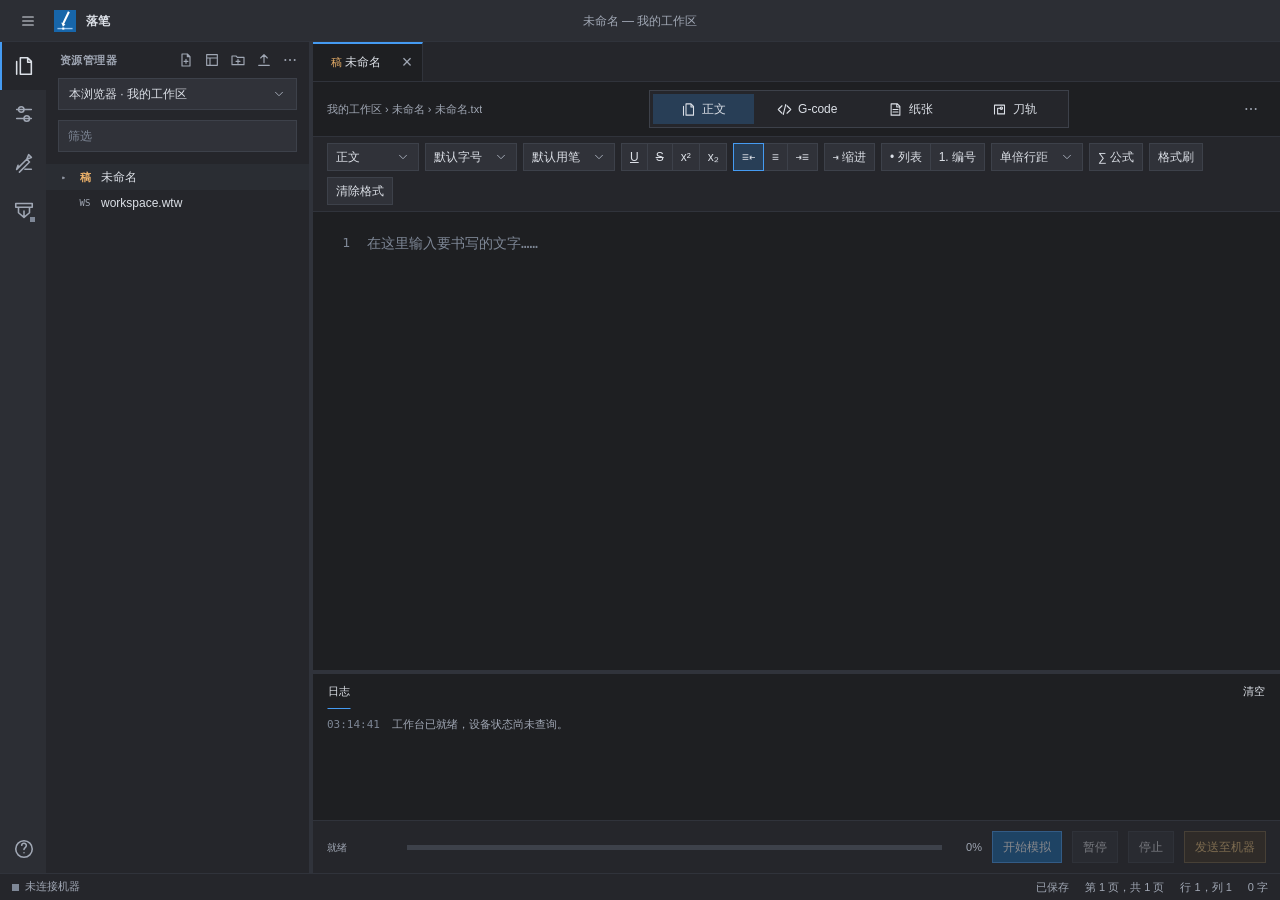
<file: web/index.html>
<!doctype html>
<html lang="zh-CN">
<head>
  <meta charset="UTF-8" />
  <meta name="viewport" content="width=device-width, initial-scale=1" />
  <title>落笔 Penfall</title>
  <meta name="color-scheme" content="dark" />
  <meta name="theme-color" content="#2c2e34" />
  <link rel="icon" href="./favicon.svg" type="image/svg+xml" />
  <link rel="stylesheet" href="./css/base.css" />
  <link rel="stylesheet" href="./css/workspace.css" />
  <link rel="stylesheet" href="./css/toolpath.css" />
  <link rel="stylesheet" href="./css/coordinates.css" />
  <!-- Classic scripts share globals; order matters (see README「代码结构」). -->
  <script src="./js/common.js" defer></script>
  <script src="./js/glyphs.js" defer></script>
  <script src="./js/brush.js" defer></script>
  <script src="./js/path-engine.js" defer></script>
  <script src="./js/drawing.js" defer></script>
  <script src="./js/templates.js" defer></script>
  <script src="./js/math.js" defer></script>
  <script src="./js/docx.js" defer></script>
  <script src="./js/workspace-store.js" defer></script>
  <script src="./js/machines.js" defer></script>
  <script src="./js/links.js" defer></script>
  <script src="./js/fs.js" defer></script>
  <script src="./js/dialogs.js" defer></script>
  <script src="./js/glyph-manager.js" defer></script>
  <script src="./js/editor.js" defer></script>
  <script src="./js/program.js" defer></script>
  <script src="./js/toolpath-view.js" defer></script>
  <script src="./js/bridge.js" defer></script>
  <script src="./js/editor-tools.js" defer></script>
  <script src="./js/paper-editor.js" defer></script>
  <script src="./js/workspace.js" defer></script>
  <script src="./js/coordinates.js" defer></script>
  <script src="./js/jog.js" defer></script>
  <script src="./js/ui.js" defer></script>
</head>
<body>
  <svg class="sr-only" aria-hidden="true" xmlns="http://www.w3.org/2000/svg"><defs><symbol id="icon-menu" viewBox="0 0 24 24"><path d="M4 6h16M4 12h16M4 18h16"/></symbol><symbol id="icon-files" viewBox="0 0 24 24"><path d="M8 3h8l4 4v14H8zM16 3v5h4M4 7v14"/></symbol><symbol id="icon-settings" viewBox="0 0 24 24"><path d="M4 7h16M4 17h16"/><circle cx="9" cy="7" r="3"/><circle cx="15" cy="17" r="3"/></symbol><symbol id="icon-device" viewBox="0 0 24 24"><path d="M8 3v5m8-5v5M6 8h12v4a6 6 0 0 1-12 0zM12 18v4"/></symbol><symbol id="icon-help" viewBox="0 0 24 24"><circle cx="12" cy="12" r="9"/><path d="M9.5 8a2.5 2.5 0 0 1 5 .5c0 2-2.5 2-2.5 4M12 16h.01"/></symbol><symbol id="icon-code" viewBox="0 0 24 24"><path d="m8 6-6 6 6 6m8-12 6 6-6 6M14 4l-4 16"/></symbol><symbol id="icon-paper" viewBox="0 0 24 24"><path d="M5 3h10l4 4v14H5zM14 3v5h5M8 12h8M8 16h8"/></symbol><symbol id="icon-path" viewBox="0 0 24 24"><path d="M4 19V5h16v14H9V10h6"/><circle cx="15" cy="10" r="2"/></symbol><symbol id="icon-chevron" viewBox="0 0 24 24"><path d="m6 9 6 6 6-6"/></symbol><symbol id="icon-glyph" viewBox="0 0 24 24"><path d="M4 20 15 9l3 3-11 11M15 9l2-5 3 3-5 2M4 20l1.5-4.5"/><path d="M13 20h7"/></symbol><symbol id="icon-file-plus" viewBox="0 0 24 24"><path d="M14 3H6v18h12V7zM14 3v4h4M12 11v6M9 14h6"/></symbol><symbol id="icon-template" viewBox="0 0 24 24"><path d="M4 4h16v16H4zM4 9h16M9 9v11"/></symbol><symbol id="icon-folder-plus" viewBox="0 0 24 24"><path d="M3 6h6l2 2h10v11H3zM12 11v6M9 14h6"/></symbol><symbol id="icon-upload" viewBox="0 0 24 24"><path d="M12 16V4M7 9l5-5 5 5M4 20h16"/></symbol><symbol id="icon-more" viewBox="0 0 24 24"><path d="M5 12h.01M12 12h.01M19 12h.01" stroke-width="3"/></symbol><symbol id="icon-machine" viewBox="0 0 24 24"><path d="M3 5h18v4H3zM6 9v6l6 5 6-5V9M12 13v7"/></symbol><symbol id="icon-check" viewBox="0 0 24 24"><path d="m5 12 4 4L19 6"/></symbol></defs></svg>
  <header class="titlebar"><button id="sidebar-toggle" class="icon-button" title="切换侧栏" aria-label="切换侧栏" aria-controls="sidebar"><svg class="ui-icon" aria-hidden="true"><use href="#icon-menu"/></svg></button><img class="app-mark" src="./favicon.svg" alt="" width="22" height="22" /><strong>落笔</strong><span class="window-title" id="window-title"></span></header>
  <div class="workspace">
    <nav class="activitybar" aria-label="视图"><button class="activity active" data-panel="files" title="资源管理器" aria-label="资源管理器"><svg class="ui-icon" aria-hidden="true"><use href="#icon-files"/></svg></button><button class="activity" data-panel="settings" title="稿件设置" aria-label="稿件设置"><svg class="ui-icon" aria-hidden="true"><use href="#icon-settings"/></svg></button><button class="activity" data-panel="glyphs" title="字形" aria-label="字形"><svg class="ui-icon" aria-hidden="true"><use href="#icon-glyph"/></svg></button><button class="activity" id="device-activity" data-panel="machine" title="机器" aria-label="机器" data-state="idle"><svg class="ui-icon" aria-hidden="true"><use href="#icon-machine"/></svg><i class="activity-badge" aria-hidden="true"></i></button><span class="activity-spacer"></span><button class="activity" id="help" title="帮助" aria-label="帮助"><svg class="ui-icon" aria-hidden="true"><use href="#icon-help"/></svg></button></nav>
    <button id="sidebar-backdrop" aria-label="关闭侧栏" tabindex="-1"></button>
    <aside class="sidebar" id="sidebar">
      <div class="sidebar-heading"><span id="sidebar-label">资源管理器</span><div class="panel-actions" id="explorer-actions"><button id="new-document" class="icon-button" title="新建稿件" aria-label="新建稿件"><svg class="ui-icon" aria-hidden="true"><use href="#icon-file-plus"/></svg></button><button id="new-from-template" class="icon-button" title="从模板新建" aria-label="从模板新建"><svg class="ui-icon" aria-hidden="true"><use href="#icon-template"/></svg></button><button id="new-folder" class="icon-button" title="新建文件夹" aria-label="新建文件夹"><svg class="ui-icon" aria-hidden="true"><use href="#icon-folder-plus"/></svg></button><button id="import-document" class="icon-button" title="导入（Word / TXT / G-code / SVG / DXF / 备份）" aria-label="导入"><svg class="ui-icon" aria-hidden="true"><use href="#icon-upload"/></svg></button><button id="explorer-more" class="icon-button" title="更多操作" aria-label="资源管理器更多操作" aria-haspopup="menu" aria-controls="explorer-menu" aria-expanded="false"><svg class="ui-icon" aria-hidden="true"><use href="#icon-more"/></svg></button></div></div>
      <div id="explorer-menu" class="popup-menu" role="menu" hidden><button role="menuitem" id="refresh-tree">刷新</button><button role="menuitem" id="collapse-tree">全部折叠</button><button role="menuitem" id="backup-workspace">下载工作区备份</button></div>
      <section id="explorer-section" class="panel"><div class="workspace-bar"><label class="sr-only" for="workspace-switcher">工作区</label><select id="workspace-switcher" aria-label="切换工作区"></select></div><label class="sr-only" for="file-filter">筛选文件</label><input id="file-filter" type="search" placeholder="筛选" /><div id="file-tree" role="tree" aria-label="工作区文件" tabindex="0"></div><span id="workspace-file-count" hidden>0</span><input id="document-file" type="file" accept=".txt,.md,.docx,.gcode,.nc,.tap,.svg,.dxf,.json" multiple hidden /></section>
      <section id="settings-section" class="panel" hidden>
        <details class="pane" id="pane-layout" open><summary><span class="pane-title">纸张与排版</span></summary><div class="pane-body"><label hidden>文稿标题<input id="title" maxlength="120" /></label><div class="field-row"><label>纸张<select id="paper"><option value="a4">A4</option><option value="a5">A5</option></select></label><label>方向<select id="orientation"><option value="portrait">纵向</option><option value="landscape">横向</option></select></label></div><label hidden>缺字示意字体<select id="font"><option value="serif">系统衬线字体</option><option value="sans-serif">系统无衬线字体</option><option value="cursive">系统手写体</option></select></label><div class="field-row"><label>字高 / mm<input id="font-size" type="number" min="2" max="15" step="0.5" value="5" /></label><label>行距 / mm<input id="line-gap" type="number" min="0" max="15" step="0.5" value="3" /></label></div>
        <div class="field-row"><label>字距 / mm<input id="letter-gap" type="number" min="0" max="10" step="0.5" value="1" /></label><label>页边距 / mm<input id="margin" type="number" min="5" max="40" step="1" value="20" /></label></div></div></details>
        <details class="pane" id="pane-natural"><summary><span class="pane-title">拟真笔迹</span><span class="pane-value" id="natural-state">关</span></summary><div class="pane-body"><label>拟真<select id="natural"><option value="off">关闭（字形原样）</option><option value="on">开启（每个字略有不同）</option></select></label>
        <div id="natural-fields" hidden><p class="field-hint">按随机种子可复现：同一种子，纸张预览和每次生成的笔迹完全相同。</p>
        <div class="field-row"><label title="每个字随机放大或缩小的幅度">大小变化 / %<input id="natural-size" type="number" min="0" max="30" step="1" value="8" /></label><label title="字的上下位置缓慢起伏，像手写时的基线">基线起伏 / %<input id="natural-baseline" type="number" min="0" max="30" step="1" value="6" /></label></div>
        <div class="field-row"><label title="字与字之间的距离随机变化">字距变化 / %<input id="natural-spacing" type="number" min="0" max="50" step="1" value="12" /></label><label title="相邻两个字偶尔不抬笔，直接连写">连笔概率 / %<input id="natural-join" type="number" min="0" max="50" step="1" value="0" /></label></div>
        <div class="field-row"><label title="整体倾斜，正值向右倾">倾斜 / °<input id="natural-slant" type="number" min="-20" max="20" step="0.5" value="0" /></label><label title="每个字倾斜角度的变化幅度">倾斜变化 / °<input id="natural-slant-var" type="number" min="0" max="10" step="0.5" value="3" /></label></div>
        <label>随机种子<input id="natural-seed" type="number" min="0" max="2147483647" step="1" value="1" /></label><button id="natural-reshuffle" type="button" class="wide-button">换一种笔迹</button></div></div></details>
        <details class="pane" id="pane-brush"><summary><span class="pane-title">运笔</span><span class="pane-value" id="brush-state">关</span></summary><div class="pane-body"><label>运笔<select id="brush"><option value="off">关闭（匀速、匀力）</option><option value="on">开启（起笔、行笔、转折、收笔）</option></select></label>
        <div id="brush-fields" hidden><label>笔的类型<select id="brush-pen"><option value="gel">中性笔 / 圆珠笔</option><option value="fountain">钢笔</option><option value="felt">软头笔 / 签字笔</option><option value="brush">毛笔 / 秀丽笔</option><option value="custom">自定义</option></select></label>
        <div class="field-row"><label title="起笔区域长度，按字高的百分比">起笔 / %字高<input id="brush-entry" type="number" min="0" max="50" step="1" value="15" /></label><label title="收笔区域长度，按字高的百分比">收笔 / %字高<input id="brush-exit" type="number" min="0" max="50" step="1" value="18" /></label></div>
        <div class="field-row"><label title="笔压随起笔、转折、收笔变化的强度">力度变化 / %<input id="brush-pressure" type="number" min="0" max="100" step="5" value="55" /></label><label id="brush-depth-label" title="最大笔压时，比落笔 Z 再往下压的深度。需要带弹簧的笔架">最大压深 / mm<input id="brush-depth" type="number" min="0" max="5" step="0.05" value="0.4" /></label></div>
        <div class="field-row"><label title="起笔、收笔和转折处的最慢速度，占设定速度的百分比">最慢速度 / %<input id="brush-speed" type="number" min="20" max="100" step="5" value="60" /></label><label title="遇到折角时减速并加压（顿笔）的强度">转折顿笔 / %<input id="brush-corner" type="number" min="0" max="100" step="5" value="50" /></label></div>
        <div class="field-row"><label title="起笔前的入锋和收笔时的回锋 / 出锋长度">入锋回锋 / %<input id="brush-hook" type="number" min="0" max="100" step="5" value="20" /></label><span></span></div>
        <div class="field-row"><label title="笔压最轻时的线宽，占笔宽的百分比（只影响预览）">最细线宽 / %<input id="brush-width-min" type="number" min="10" max="100" step="5" value="75" /></label><label title="笔压最重时的线宽，占笔宽的百分比（只影响预览）">最粗线宽 / %<input id="brush-width-max" type="number" min="100" max="600" step="5" value="135" /></label></div>
        <p class="pane-status" id="brush-note"></p></div></div></details>
        <details class="pane" id="pane-background"><summary><span class="pane-title">版式背景</span></summary><div class="pane-body"><div class="field-row"><label>背景<select id="bg-kind"><option value="none">无</option><option value="lines">横线</option><option value="four-line">英文四线三格</option><option value="grid">方格</option><option value="tianzige">田字格</option><option value="mizige">米字格</option><option value="composition">作文稿纸</option></select></label><label id="bg-cell-label">格子 / mm<input id="bg-cell" type="number" min="3" max="60" step="0.5" value="10" /></label></div>
        <div class="field-row"><label id="bg-gap-label">稿纸行间 / mm<input id="bg-gap" type="number" min="0" max="20" step="0.5" value="0" /></label><label>背景线<select id="bg-write"><option value="no">只用于预览</option><option value="yes">用笔画出</option></select></label></div>
        <label id="bg-pen-label">画背景用笔<select id="bg-pen"><option value="1">笔 1</option></select></label>
        <div class="template-actions"><button id="apply-template" type="button">套用模板…</button><button id="save-template" type="button">存为模板…</button></div></div></details>
        <details class="pane" id="pane-pages"><summary><span class="pane-title">分页</span></summary><div class="pane-body"><div class="field-row"><label>书写页<select id="page-set"><option value="all">全部页</option><option value="odd">仅奇数页</option><option value="even">仅偶数页</option></select></label><label title="双面书写：奇数页留在左侧，偶数页留在右侧">装订线 / mm<input id="gutter" type="number" min="0" max="40" step="1" value="0" /></label></div></div></details>
        <details class="pane" id="pane-drawing"><summary><span class="pane-title">图形</span></summary><div class="pane-body"><div id="drawing-fields" hidden>
          <p class="sidebar-note drawing-file"><span id="drawing-name"></span> · <span id="drawing-size"></span></p>
          <div class="field-row"><label>所在页<input id="drawing-page" type="number" min="1" max="99" step="1" value="1" /></label><label>宽度 / mm<input id="drawing-width" type="number" min="0.1" max="4000" step="0.1" /></label></div>
          <div class="field-row"><label>左边距 X / mm<input id="drawing-x" type="number" min="-1000" max="2000" step="0.5" /></label><label>上边距 Y / mm<input id="drawing-y" type="number" min="-1000" max="2000" step="0.5" /></label></div>
          <div class="drawing-actions"><button id="drawing-natural" type="button">原始尺寸</button><button id="drawing-fit" type="button">适应版心</button><button id="drawing-remove" type="button">移除图形</button></div>
          <div id="drawing-legend" class="drawing-legend"></div>
        </div>
        <button id="drawing-add" type="button" class="wide-button">添加 SVG / DXF 图形…</button><input id="drawing-file" type="file" accept=".svg,.dxf,image/svg+xml" hidden /></div></details>
        <details class="pane" id="pane-pen" open><summary><span class="pane-title">笔与零点</span></summary><div class="pane-body"><label>正文用笔<select id="text-pen"><option value="1">笔 1</option></select></label><div class="field-row"><label>速度 mm/min<input id="feed" type="number" value="1200" min="10" max="10000" /></label><label title="写字机怎样抬笔：Z 轴升降，或舵机（由主轴 PWM 控制）">抬笔方式<select id="pen-mode"><option value="z">Z 轴</option><option value="servo-m5">舵机 · M3 S 落 / M5 抬</option><option value="servo-s">舵机 · M3 两个 S 值</option></select></label></div>
        <div class="field-row"><label id="pen-up-label" title="移动时笔离开纸面的高度（机器 Z 坐标）">抬笔 Z / mm<input id="pen-up" type="number" value="5" min="-50" max="50" step="0.05" /></label><label id="pen-down-label" title="笔尖刚好接触纸面的高度。比抬笔 Z 小 = 机器 +Z 朝上；比抬笔 Z 大 = 机器 +Z 朝下，两种都可以">落笔 Z / mm<input id="pen-down" type="number" value="0" min="-50" max="50" step="0.05" /></label><label id="servo-down-label" title="落笔时 M3 的 S 值">落笔 S 值<input id="servo-down" type="number" value="30" min="0" max="10000" step="1" /></label><label id="servo-up-label" title="抬笔时 M3 的 S 值">抬笔 S 值<input id="servo-up" type="number" value="90" min="0" max="10000" step="1" /></label></div>
        <label id="pen-delay-label" title="每次抬笔 / 落笔后等待舵机到位（G4 P）">抬落笔等待 / 秒<input id="pen-delay" type="number" value="0.15" min="0" max="2" step="0.05" /></label><input id="page" type="number" min="1" max="99" step="1" value="1" hidden aria-hidden="true" /><h3 class="field-heading">笔零点</h3><label>参考角<select id="origin-corner"><option value="bottom-left">纸张左下角</option><option value="top-left">纸张左上角</option><option value="top-right">纸张右上角</option><option value="bottom-right">纸张右下角</option></select></label>
        <div class="field-row"><label>距角横向 / mm<input id="origin-x" type="number" value="0" min="-200" max="500" step="0.5" title="向纸张内侧为正" /></label><label>距角纵向 / mm<input id="origin-y" type="number" value="0" min="-200" max="500" step="0.5" title="向纸张内侧为正" /></label></div>
        <div class="field-row"><label>机器 +X 方向<select id="x-dir"><option value="1">向右</option><option value="-1">向左</option></select></label><label title="向上 = 朝纸张顶边">机器 +Y 方向<select id="y-dir"><option value="1">向上</option><option value="-1">向下</option></select></label></div>
        <p class="pane-status" id="origin-summary"></p></div></details>
      </section>
      <section id="glyphs-section" class="panel" hidden>
        <details class="pane" id="pane-libraries" open><summary><span class="pane-title">字库</span></summary><div class="pane-body"><div id="glyph-libraries" role="list" aria-label="字库及优先级"></div>
        <button id="glyph-import" type="button" class="wide-button">导入字库…</button><input id="glyph-file" type="file" accept=".json,.jhf,application/json" multiple hidden /></div></details>
        <details class="pane" id="pane-strategy" open><summary><span class="pane-title">选字</span></summary><div class="pane-body"><div class="field-row"><label>策略<select id="glyph-strategy"><option value="first">固定第一种</option><option value="cycle">依次轮换</option><option value="random">随机（可复现）</option></select></label><label>随机种子<input id="glyph-seed" type="number" min="0" max="2147483647" step="1" /></label></div><button id="glyph-reshuffle" type="button" class="wide-button">换一批写法</button><p id="glyph-coverage" class="pane-status" role="status"></p></div></details>
        <details class="pane" id="pane-prefer" open><summary><span class="pane-title">每字写法</span></summary><div class="pane-body"><div id="glyph-prefer-list"></div><div class="glyph-pins"><span id="glyph-pin-count">逐字指定 0 处</span><button id="glyph-clear-pins" type="button">清除逐字指定</button></div></div></details>
      </section>
      <section id="machine-section" class="panel" hidden>
        <details class="pane" id="pane-model" open><summary><span class="pane-title">机型</span><span class="pane-value" id="machine-preset-state">—</span></summary><div class="pane-body"><label>机型预设<select id="machine-preset"></select></label><p class="pane-status" id="machine-preset-note"></p><div class="field-row"><button id="apply-preset" type="button" class="primary">应用到本工作区</button><button id="save-preset" type="button">存为预设…</button></div><button id="delete-preset" type="button" class="wide-button">删除此预设</button><p class="field-hint">应用后写入当前稿件的抬笔方式、速度、笔零点，以及本工作区的纸张范围和行程；之后新建的稿件也使用这些值。预设数值只是起点，请按你的机器实测调整。</p></div></details>
        <details class="pane" id="pane-connection" open><summary><span class="pane-title">连接</span><span class="pane-value"><span class="dot" id="device-dot"></span><span id="device-status">尚未查询</span></span></summary><div class="pane-body"><label>访问密钥<input id="bridge-key" type="password" autocomplete="off" /></label><div class="field-row"><label>串口<select id="serial-port"><option value="">请刷新串口</option></select></label><label>波特率<select id="baud"><option>115200</option><option>57600</option><option>9600</option><option>250000</option></select></label></div><button id="refresh-ports" type="button">刷新串口</button><label class="check-label"><input id="protocol-confirm" type="checkbox" />控制器为 GRBL 1.1 或 Grbl_Esp32 1.3a（连接可能使控制板复位）</label><div class="field-row"><button id="serial-connect" type="button" class="primary">连接</button><button id="serial-disconnect" type="button">断开</button></div><p id="bridge-status" role="status"></p></div></details>
        <details class="pane" id="pane-position" open><summary><span class="pane-title">位置</span><span class="pane-value" id="coordinate-state">—</span></summary><div class="pane-body"><div class="coordinate-fields"><div class="coordinate-frames" role="group" aria-label="坐标显示"><button id="frame-work" aria-pressed="true" class="selected">工件</button><button id="frame-machine" aria-pressed="false">机器</button></div><dl class="coordinate-readout" aria-label="控制器报告位置"><div><dt>X</dt><dd><output id="position-x">—</output></dd></div><div><dt>Y</dt><dd><output id="position-y">—</output></dd></div><div><dt>Z</dt><dd><output id="position-z">—</output></dd></div></dl><div class="coordinate-source"><span>控制器报告</span><span id="coordinate-units">—</span></div><label>工件坐标系<select id="coordinate-wcs" disabled><option value="" disabled selected>未读取</option><option>G54</option><option>G55</option><option>G56</option><option>G57</option><option>G58</option><option>G59</option></select></label><div class="coordinate-zero"><button id="zero-x" disabled>X 置零</button><button id="zero-y" disabled>Y 置零</button><button id="zero-xy" disabled>XY 置零</button></div><button id="refresh-coordinates" class="wide-button" disabled>读取坐标</button><button id="unlock-alarm" type="button" class="wide-button danger-button" hidden>解除报警（$X）</button><p id="coordinate-reason" role="status">连接控制器后读取</p></div></div></details>
        <details class="pane" id="pane-jog"><summary><span class="pane-title">点动</span><span class="pane-value" id="jog-state">—</span></summary><div class="pane-body">
        <div class="field-row"><label>步距<select id="jog-step"><option value="0.1">0.1 mm</option><option value="0.5">0.5 mm</option><option value="1" selected>1 mm</option><option value="5">5 mm</option><option value="10">10 mm</option><option value="50">50 mm</option></select></label><label>速度 mm/min<input id="jog-feed" type="number" min="10" max="10000" step="10" value="1000" /></label></div>
        <label>方式<select id="jog-mode"><option value="step">单步（点一下走一步距）</option><option value="hold">按住连续移动，松开即停</option></select></label>
        <div class="jog-pad" role="group" aria-label="点动方向（机器坐标轴）">
          <button type="button" class="jog-button" data-axis="Y" data-dir="1" style="grid-area:yp" title="Y 正方向">Y+</button>
          <button type="button" class="jog-button" data-axis="X" data-dir="-1" style="grid-area:xm" title="X 负方向">X−</button>
          <button type="button" id="jog-stop" style="grid-area:stop" title="立即停止点动（0x85）">停</button>
          <button type="button" class="jog-button" data-axis="X" data-dir="1" style="grid-area:xp" title="X 正方向">X+</button>
          <button type="button" class="jog-button" data-axis="Y" data-dir="-1" style="grid-area:ym" title="Y 负方向">Y−</button>
          <button type="button" class="jog-button" data-axis="Z" data-dir="1" style="grid-area:zp" title="Z 正方向">Z+</button>
          <button type="button" class="jog-button" data-axis="Z" data-dir="-1" style="grid-area:zm" title="Z 负方向">Z−</button>
        </div>
        <p class="pane-status" id="jog-note"></p><p class="pane-status warning" id="hold-note" hidden></p><button id="hold-motors" type="button" class="wide-button" hidden>保持电机通电（$1=255）</button></div></details>
        <details class="pane" id="pane-pens"><summary><span class="pane-title">笔架</span></summary><div class="pane-body"><label>笔宽 / mm<input id="pen-width" type="number" min="0.05" max="5" step="0.05" value="0.5" /></label><div class="pen-heading">笔架<button id="add-pen" type="button">＋ 添加笔</button></div><div id="pen-list"></div></div></details>
        <details class="pane" id="pane-limits"><summary><span class="pane-title">行程与安全</span></summary><div class="pane-body"><h3 class="field-heading">纸张范围</h3><div class="field-row"><label>纸张宽 / mm<input id="machine-x" type="number" min="1" max="2000" value="210" /></label><label>纸张高 / mm<input id="machine-y" type="number" min="1" max="2000" value="297" /></label></div><p class="field-hint" id="paper-range-hint">按「笔起点」换算为工件坐标后校验。</p><div class="field-row"><label>Z 下限 / mm<input id="machine-z-min" type="number" min="-200" max="200" value="0" /></label><label>Z 上限 / mm<input id="machine-z-max" type="number" min="-200" max="200" value="10" /></label></div><h3 class="field-heading">机器行程（机器坐标）</h3><div class="field-row"><label>X 最小<input id="travel-x-min" type="number" min="-10000" max="10000" step="0.1" placeholder="未设置" /></label><label>X 最大<input id="travel-x-max" type="number" min="-10000" max="10000" step="0.1" placeholder="未设置" /></label></div><div class="field-row"><label>Y 最小<input id="travel-y-min" type="number" min="-10000" max="10000" step="0.1" placeholder="未设置" /></label><label>Y 最大<input id="travel-y-max" type="number" min="-10000" max="10000" step="0.1" placeholder="未设置" /></label></div><div class="field-row"><label>Z 最小<input id="travel-z-min" type="number" min="-10000" max="10000" step="0.1" placeholder="未设置" /></label><label>Z 最大<input id="travel-z-max" type="number" min="-10000" max="10000" step="0.1" placeholder="未设置" /></label></div><label class="check-label"><input id="safety-confirm" type="checkbox" />发送前已核对纸张原点、行程、抬落笔方式和限位</label><p class="pane-status warning">暂停 = Feed Hold，停止 = 软复位，都不等于急停。</p></div></details>
      </section>
    </aside>
    <div id="sidebar-resizer" role="separator" aria-label="调整侧栏宽度" aria-orientation="vertical" tabindex="0"></div>
    <main class="main-area">
      <div id="workspace-warning" role="alert" hidden><span id="workspace-warning-text"></span><button id="conflict-reload" hidden>载入最新版本</button><button id="conflict-overwrite" hidden>用本页内容覆盖</button></div>
      <div class="tabbar"><div id="document-tabs" aria-label="已打开的稿件"></div><div class="document-picker"><select id="document-switcher" aria-label="切换稿件"><option value="" disabled>选择稿件</option></select></div><button id="close-active-document" aria-label="关闭当前标签" title="关闭当前标签">×</button></div>
      <section id="empty-workspace" hidden><h1>没有打开的稿件</h1><div><button id="welcome-new" class="primary">新建稿件</button><button id="welcome-template">从模板新建</button><button id="welcome-import">导入…</button></div></section>
      <div id="find-bar" hidden><label>查找<input id="find-query" type="search" placeholder="查找当前编辑器" /></label><span id="find-result" role="status">0 处</span><button id="find-prev" title="上一个">↑</button><button id="find-next" title="下一个">↓</button><label><input id="find-case" type="checkbox" />区分大小写</label><button id="find-close" aria-label="关闭查找">×</button><label>替换<input id="replace-query" placeholder="替换为" /></label><button id="replace-one">替换</button><button id="replace-all">全部替换</button></div>
      <div class="editor-toolbar"><div class="breadcrumbs" id="breadcrumbs"></div><div class="view-tabs" role="tablist" aria-label="编辑视图"><button id="edit-tab" role="tab" aria-selected="true" aria-controls="editor-view" class="selected"><svg class="ui-icon" aria-hidden="true"><use href="#icon-files"/></svg>正文</button><button id="gcode-tab" role="tab" aria-selected="false" aria-controls="gcode-view"><svg class="ui-icon" aria-hidden="true"><use href="#icon-code"/></svg>G-code</button><button id="preview-tab" role="tab" aria-selected="false" aria-controls="preview-view"><svg class="ui-icon" aria-hidden="true"><use href="#icon-paper"/></svg>纸张</button><button id="path-tab" role="tab" aria-selected="false" aria-controls="path-view"><svg class="ui-icon" aria-hidden="true"><use href="#icon-path"/></svg>刀轨</button></div><button id="editor-more" class="icon-button" title="更多操作" aria-label="稿件更多操作" aria-haspopup="menu" aria-controls="editor-menu" aria-expanded="false"><svg class="ui-icon" aria-hidden="true"><use href="#icon-more"/></svg></button></div>
      <div id="editor-menu" class="popup-menu" role="menu" hidden><button role="menuitem" id="save-document">保存<kbd>Ctrl S</kbd></button><button role="menuitem" id="export">下载正文（TXT）</button><button role="menuitem" id="download-gcode">下载 G-code</button><button role="menuitem" id="import-gcode">用文件替换 G-code…</button><button role="menuitem" id="load-demo">载入方框示例 G-code</button></div>
      <div id="format-bar" class="format-bar" role="toolbar" aria-label="格式">
        <label class="sr-only" for="para-style">段落样式</label><select id="para-style" aria-label="段落样式"><option value="body">正文</option><option value="h1">标题 1</option><option value="h2">标题 2</option><option value="h3">标题 3</option></select>
        <label class="sr-only" for="run-size">字号</label><select id="run-size" aria-label="字号（mm）"><option value="">默认字号</option><option value="3">3 mm</option><option value="4">4 mm</option><option value="5">5 mm</option><option value="6">6 mm</option><option value="7">7 mm</option><option value="8">8 mm</option><option value="10">10 mm</option><option value="12">12 mm</option><option value="15">15 mm</option><option value="20">20 mm</option></select>
        <label class="sr-only" for="run-pen">文字用笔</label><select id="run-pen" aria-label="文字用笔"><option value="">默认用笔</option></select>
        <span class="format-group" role="group" aria-label="文字效果"><button id="run-underline" type="button" aria-pressed="false" title="下划线（Ctrl/⌘ U）"><u>U</u></button><button id="run-strike" type="button" aria-pressed="false" title="删除线"><s>S</s></button><button id="run-sup" type="button" aria-pressed="false" title="上标">x²</button><button id="run-sub" type="button" aria-pressed="false" title="下标">x₂</button></span>
        <span class="format-group" role="group" aria-label="对齐"><button id="align-left" type="button" aria-pressed="true" title="左对齐">≡⇤</button><button id="align-center" type="button" aria-pressed="false" title="居中">≡</button><button id="align-right" type="button" aria-pressed="false" title="右对齐">⇥≡</button></span>
        <button id="indent-first" type="button" aria-pressed="false" title="首行缩进两字">⇥ 缩进</button>
        <span class="format-group" role="group" aria-label="列表"><button id="list-bullet" type="button" aria-pressed="false" title="项目符号列表">• 列表</button><button id="list-number" type="button" aria-pressed="false" title="编号列表">1. 编号</button></span>
        <label class="sr-only" for="para-spacing">行距</label><select id="para-spacing" aria-label="段落行距"><option value="">单倍行距</option><option value="1.5">1.5 倍行距</option><option value="2">2 倍行距</option><option value="2.5">2.5 倍行距</option><option value="3">3 倍行距</option></select>
        <button id="insert-formula" type="button" title="插入公式（分式、根式、上下标、求和、积分…）">∑ 公式</button>
        <button id="format-painter" type="button" aria-pressed="false" title="格式刷：复制光标处的格式，再选中文字套用（Esc 取消）">格式刷</button>
        <button id="clear-format" type="button" title="清除所选文字的格式">清除格式</button>
      </div>
      <section id="editor-view" class="editor-view" role="tabpanel" aria-labelledby="edit-tab"><div class="line-numbers" id="line-numbers" aria-hidden="true">1</div><label class="sr-only" for="content">书写内容</label><textarea id="content" spellcheck="false" placeholder="在这里输入要书写的文字……" disabled></textarea></section>
      <section id="preview-view" class="preview-view" role="tabpanel" aria-labelledby="preview-tab" hidden><div class="preview-info"><span id="paper-info">A4 · 210 × 297 mm</span><span id="pen-legend"></span><span id="paper-mode" class="paper-warning" hidden></span></div><div class="paper-stage"><div class="paper-sheet" id="paper-sheet"><canvas id="preview" aria-label="纸面：点击定位光标后直接输入；右键某个字可选择写法"></canvas><canvas id="preview-overlay" aria-hidden="true"></canvas><div id="paper-caret" aria-hidden="true" hidden></div></div></div><div class="preview-bottom"><span id="layout-status" role="status"></span><div class="pager" hidden><button type="button" class="pager-prev" aria-label="上一页">‹</button><span class="pager-label" role="status">第 1 / 1 页</span><button type="button" class="pager-next" aria-label="下一页">›</button></div><label>缩放 <select id="zoom"><option value="page">适应页面</option><option value="fit" selected>适应宽度</option><option value="0.75">75%</option><option value="1">100%</option><option value="1.25">125%</option><option value="1.5">150%</option></select></label></div></section>
      <section id="gcode-view" class="code-workspace" role="tabpanel" aria-labelledby="gcode-tab" hidden><div class="code-actions"><button id="generate-code" class="primary">从正文生成</button><div class="pager" hidden><button type="button" class="pager-prev" aria-label="上一页">‹</button><span class="pager-label" role="status">第 1 / 1 页</span><button type="button" class="pager-next" aria-label="下一页">›</button></div><label class="pen-picker" hidden>笔<select id="pen"><option value="all">全部（不换笔）</option></select></label><span id="code-state" role="status">尚未生成 / 导入</span><input id="gcode-file" type="file" accept=".gcode,.nc,.tap,.txt" hidden /></div><div class="gcode-editor"><div id="gcode-lines" class="line-numbers" aria-hidden="true">1</div><label for="gcode" class="sr-only">G-code 程序</label><textarea id="gcode" spellcheck="false" placeholder="输入或导入 G-code…"></textarea></div><div id="code-errors" class="code-errors" role="status"></div></section>
      <section id="path-view" class="path-view" role="tabpanel" aria-labelledby="path-tab" hidden><div class="path-toolbar"><div class="path-legend"><span><i class="legend draw"></i>落笔</span><span><i class="legend travel"></i>空移</span><span><i class="legend done"></i>已运行</span></div><label><input type="checkbox" id="show-travel" checked />显示空移</label><label title="按工作区设置的笔宽显示落笔线条"><input type="checkbox" id="show-pen-width" />按笔宽显示</label><label title="模拟或书写时，在右下角用侧视图显示 Z 轴（笔）的上下移动"><input type="checkbox" id="show-z-view" checked />Z 侧视</label><span id="path-zoom" title="缩放比例">100%</span><button id="fit-path" title="复位平移和缩放，使全部轨迹可见">适应视图</button></div><div class="path-stage"><canvas id="toolpath" aria-label="XY 刀轨预览，运行位置为模拟或控制器已确认指令的位置，不是电机实测位置"></canvas><div id="path-stale" role="alert" hidden><span>G-code 未随文稿 / 笔起点更新，轨迹可能不在纸上</span><button id="path-regenerate" type="button">重新生成</button></div><div id="path-empty">暂无轨迹<small>在「G-code」页从正文生成或导入代码</small></div><div class="path-hud" id="path-position">尚无可预览轨迹</div><canvas id="z-view" aria-label="侧视：笔（Z 轴）的高度随时间变化" hidden></canvas></div><div class="path-details"><span id="path-stats">0 段 · 0 mm</span><label>模拟速度 <select id="sim-speed"><option value="1">1×</option><option value="5" selected>5×</option><option value="20">20×</option></select></label></div></section>
      <div id="log-resizer" role="separator" aria-label="调整日志高度" aria-orientation="horizontal" tabindex="0"></div>
      <section class="bottom-panel"><div class="panel-tabs"><button class="selected" id="log-toggle" aria-expanded="true" aria-controls="log">日志</button><span id="execution-mode" hidden></span><button id="clear-log">清空</button></div><div id="log" class="log" role="log" aria-live="polite"></div></section>
      <div class="taskbar"><div class="task-meta"><strong id="task-mode" class="sr-only">刀轨模拟</strong><span id="task-state" role="status">就绪</span></div><progress id="progress" max="100" value="0" aria-label="进度"></progress><span id="progress-label">0%</span><button id="start" class="primary">开始模拟</button><button id="pause" disabled>暂停</button><button id="stop" disabled>停止</button><button id="send-job" class="hardware-button" disabled>发送至机器</button></div>
    </main>
  </div>
  <footer class="statusbar"><button id="machine-status" class="status-item" title="打开机器面板"><span id="mode-status">未连接机器</span></button><span class="status-spacer"></span><span id="save-indicator" class="status-item" role="status">已保存</span><span id="page-status" class="status-item" hidden>第 1 页，共 1 页</span><span id="cursor" class="status-item">行 1，列 1</span><span id="count" class="status-item">0 字</span></footer>
  <dialog id="action-dialog" aria-labelledby="action-title"><form id="action-form" method="dialog" novalidate><h2 id="action-title"></h2><p id="action-message" hidden></p><label id="action-field">名称<input id="action-name" maxlength="120" autocomplete="off" spellcheck="false" /></label><p id="action-error" role="alert" hidden></p><div class="action-buttons"><button id="action-cancel" type="button">取消</button><button id="action-accept" type="submit" class="primary">确定</button></div></form></dialog>
  <dialog id="template-dialog" aria-labelledby="template-title"><form id="template-form" method="dialog" novalidate><div class="dialog-heading"><h2 id="template-title">从模板新建</h2><button type="button" id="template-close" aria-label="关闭">×</button></div><label id="template-name-field">稿件名称<input id="template-name" maxlength="120" autocomplete="off" spellcheck="false" /></label><p id="template-error" role="alert" hidden></p><div id="template-list" role="radiogroup" aria-label="模板"></div><div class="action-buttons"><button id="template-cancel" type="button">取消</button><button id="template-accept" type="submit" class="primary">新建</button></div></form></dialog>
  <dialog id="formula-dialog" aria-labelledby="formula-title"><form id="formula-form" method="dialog" novalidate><div class="dialog-heading"><h2 id="formula-title">插入公式</h2><button type="button" id="formula-close" aria-label="关闭">×</button></div>
    <div class="formula-palette" role="group" aria-label="常用结构">
      <button type="button" data-insert="\frac{□}{□}" title="分式">a⁄b 分式</button><button type="button" data-insert="\sqrt{□}" title="平方根">√ 根式</button><button type="button" data-insert="\sqrt[3]{□}" title="n 次根">ⁿ√</button><button type="button" data-insert="^{□}" title="上标">x² 上标</button><button type="button" data-insert="_{□}" title="下标">x₂ 下标</button><button type="button" data-insert="\sum_{i=1}^{n} " title="求和">∑ 求和</button><button type="button" data-insert="\int_{a}^{b} " title="积分">∫ 积分</button><button type="button" data-insert="\lim_{x\to 0} " title="极限">lim</button><button type="button" data-insert="\left( □ \right)" title="自动伸缩括号">( ) 括号</button>
      <button type="button" data-insert="\alpha ">α</button><button type="button" data-insert="\beta ">β</button><button type="button" data-insert="\pi ">π</button><button type="button" data-insert="\theta ">θ</button><button type="button" data-insert="\pm ">±</button><button type="button" data-insert="\times ">×</button><button type="button" data-insert="\div ">÷</button><button type="button" data-insert="\le ">≤</button><button type="button" data-insert="\ge ">≥</button><button type="button" data-insert="\ne ">≠</button><button type="button" data-insert="\infty ">∞</button><button type="button" data-insert="\to ">→</button>
    </div>
    <label>公式（LaTeX 写法）<textarea id="formula-source" rows="3" spellcheck="false" autocomplete="off" placeholder="例如 \frac{-b\pm\sqrt{b^2-4ac}}{2a}"></textarea></label>
    <div class="formula-preview-wrap"><canvas id="formula-preview" aria-label="公式预览"></canvas></div>
    <p id="formula-error" role="alert" hidden></p>
    <div class="action-buttons"><button id="formula-remove" type="button" class="danger-button" hidden>删除公式</button><button id="formula-cancel" type="button">取消</button><button id="formula-accept" type="submit" class="primary">插入</button></div>
  </form></dialog>
  <dialog id="help-dialog"><form method="dialog"><div class="dialog-heading"><h2>帮助</h2><button aria-label="关闭">×</button></div>
    <dl class="help-list">
      <dt>工作区</dt><dd>一个文件夹，存在本浏览器或运行 server.py 的电脑上。资源管理器顶部切换。</dd>
      <dt>稿件</dt><dd>同名的 .txt（正文）、.gcode（程序）和 .wtl（参数与格式）。模拟或发送前自动核对，正文变了就重新生成；手动改过的 G-code 不会被覆盖。</dd>
      <dt>纸面</dt><dd>「纸张」页可直接输入和排版；右键一个字选择写法；点公式可修改。</dd>
      <dt>拟真笔迹</dt><dd>「稿件设置 › 拟真笔迹」让每个字的大小、倾斜、基线和字距略有不同，并可偶尔连笔；同一随机种子结果完全相同。</dd>
      <dt>运笔</dt><dd>「稿件设置 › 运笔」模仿起笔、行笔、转折、收笔：速度随笔画变化；Z 轴抬笔时还会边写边微调压深（需弹簧笔架）。先选笔的类型，再微调。</dd>
      <dt>抬笔方式</dt><dd>「稿件设置 › 笔与零点」选 Z 轴或舵机（M3 S / M5）。「机器 › 机型」可一次套用整套机器参数。</dd>
      <dt>快捷键</dt><dd>Ctrl/⌘ S 保存 · Ctrl/⌘ F 查找替换 · Ctrl/⌘ U 下划线 · Ctrl/⌘ Shift X 删除线 · Ctrl/⌘ . 上标 · Ctrl/⌘ , 下标 · F2 重命名 · Delete 删除 · 刀轨：滚轮缩放、拖动平移、双击复位</dd>
      <dt>安全</dt><dd>仅支持已确认的 GRBL 1.1 和 Grbl_Esp32 1.3a（舵机抬笔需固件把主轴 PWM 接到舵机）。进度为控制器应答，不是实测位置；停止是软复位，不是急停。</dd>
    </dl></form></dialog>
</body>
</html>
</file>
<file: web/css/base.css>
:root {
  color-scheme: dark;
  font: 13px/1.5 -apple-system, BlinkMacSystemFont, "Segoe UI", "PingFang SC", sans-serif;
  --bg: #1e1f22;
  --surface: #25262b;
  --surface-raised: #2c2e34;
  --control: #303239;
  --hover: #393d46;
  --selected: #283e56;
  --border: #3d414a;
  --border-subtle: #30333b;
  --text: #dce0e7;
  --muted: #a0a7b4;
  --quiet: #7e8796;
  --accent: #459bf2;
  --accent-solid: #1766aa;
  --accent-hover: #2177bd;
  --success: #68c7a5;
  --warning: #e8bf7d;
  --warning-bg: #3c3325;
  --danger: #ed9a9a;
  --danger-bg: #452d31;
  --path-draw: #849bb8;
  --path-travel: #5c6a7d;
  --radius: 0;
  --control-height: 32px;
  --activity-width: 46px;
  --header-height: 42px;
  --footer-height: 26px;
  --sidebar-width: 263px;
  --log-height: 110px;
  color: var(--text);
  background: var(--bg);
}
* { box-sizing: border-box; border-radius: 0; scrollbar-width: thin; scrollbar-color: var(--border) transparent; }
body { margin: 0; height: 100vh; height: 100dvh; min-width: 280px; display: flex; flex-direction: column; overflow: hidden; }
button, input, select, textarea { font: inherit; color: inherit; }
button { min-height: var(--control-height); padding: 5px 10px; border: 1px solid var(--border); border-radius: var(--radius); background: var(--control); cursor: pointer; line-height: 1.4; }
button:hover:not(:disabled) { background: var(--hover); border-color: var(--quiet); }
button:disabled { opacity: .45; cursor: not-allowed; }
button, input, textarea { -webkit-tap-highlight-color: transparent; }
:where(button, input, textarea, select, [tabindex]):focus-visible { outline: 2px solid var(--accent); outline-offset: -2px; }
input, select { width: 100%; min-width: 0; min-height: var(--control-height); padding: 5px 9px; border: 1px solid var(--border); border-radius: var(--radius); background: var(--control); }
input::placeholder, textarea::placeholder { color: var(--quiet); opacity: 1; }
input:focus, select:focus { border-color: var(--accent); }
input:invalid { border-color: var(--danger); }
input[type="checkbox"] { appearance: none; -webkit-appearance: none; display: inline-grid; place-content: center; width: 15px; height: 15px; min-height: 0; padding: 0; margin: 0; flex: 0 0 15px; border: 1px solid var(--quiet); border-radius: var(--radius); background: var(--control); cursor: pointer; }
input[type="checkbox"]:checked { background: var(--accent-solid); border-color: var(--accent); }
input[type="checkbox"]:checked::before { content: ''; width: 4px; height: 8px; border: solid #fff; border-width: 0 2px 2px 0; transform: translateY(-1px) rotate(45deg); }
input[type="checkbox"]:disabled { opacity: .45; cursor: not-allowed; }
@media (forced-colors: active) { input[type="checkbox"] { appearance: auto; -webkit-appearance: auto; } input[type="checkbox"]:checked::before { content: none; } }
input[type="number"] { font-variant-numeric: tabular-nums; }
button.primary { background: var(--accent-solid); border-color: var(--accent); color: #fff; }
button.primary:hover:not(:disabled) { background: var(--accent-hover); }
.ui-icon { width: 16px; height: 16px; flex-shrink: 0; fill: none; stroke: currentColor; stroke-width: 1.7; stroke-linecap: round; stroke-linejoin: round; vertical-align: middle; }
.icon-button { display: inline-flex; align-items: center; justify-content: center; width: 32px; padding: 5px; }
.titlebar { height: var(--header-height); min-height: var(--header-height); display: flex; align-items: center; gap: 10px; padding: 0 12px; background: var(--surface-raised); border-bottom: 1px solid var(--border-subtle); font-size: 12px; }
.titlebar strong { font-weight: 600; white-space: nowrap; }
.titlebar .app-mark { display: block; width: 22px; height: 22px; flex-shrink: 0; }
.title-context, .window-title { color: var(--muted); }
.window-title { position: absolute; left: 50%; transform: translateX(-50%); max-width: 32vw; overflow: hidden; text-overflow: ellipsis; white-space: nowrap; pointer-events: none; }
#sidebar-toggle { background: transparent; border-color: transparent; }
.workspace { display: flex; flex: 1; min-height: 0; min-width: 0; position: relative; overflow: hidden; }
.activitybar { width: var(--activity-width); flex-shrink: 0; background: var(--surface-raised); display: flex; flex-direction: column; align-items: stretch; z-index: 30; }
.activity { display: grid; place-items: center; height: 48px; border: 0; border-left: 2px solid transparent; border-radius: 0; background: transparent; padding: 0; color: var(--muted); }
.activity .ui-icon { width: 22px; height: 22px; }
.activity { position: relative; }
.activity:hover:not(:disabled) { color: var(--text); background: transparent; }
.activity.active { color: var(--text); border-left-color: var(--accent); background: var(--surface); }
.activity-badge { position: absolute; right: 10px; bottom: 11px; width: 7px; height: 7px; border: 1px solid var(--surface-raised); background: var(--quiet); }
#device-activity[data-state=connected] .activity-badge { background: var(--success); }
#device-activity[data-state=warning] .activity-badge { background: var(--warning); }
.activity-spacer { flex: 1; }
.sidebar { width: var(--sidebar-width); max-width: 480px; flex-shrink: 0; display: flex; flex-direction: column; background: var(--surface); overflow: auto; overflow-x: hidden; }
.sidebar > * { flex-shrink: 0; }
.sidebar-heading { min-height: 48px; padding: 8px 12px; display: flex; align-items: center; justify-content: space-between; font-size: 11px; font-weight: 600; letter-spacing: .5px; }
.sidebar-heading > div { display: flex; gap: 3px; }
.sidebar-heading button { background: transparent; border-color: transparent; }
.sidebar section { margin-bottom: 20px; }
.sidebar h2 { display: flex; align-items: center; justify-content: space-between; margin: 0 0 12px; padding: 8px 13px; background: var(--surface-raised); font-size: 11px; font-weight: 600; color: var(--muted); }
.sidebar-note { margin: 12px 14px; color: var(--muted); font-size: 11px; line-height: 1.8; overflow-wrap: anywhere; }
.settings-fields { padding: 0 14px; }
.settings-fields label { display: block; min-width: 0; margin-bottom: 13px; font-size: 12px; color: var(--muted); }
.settings-fields :is(input, select, .ui-select) { margin-top: 6px; }
.settings-fields .sidebar-note { margin: 0; }
.field-heading { margin: 18px 0 10px; padding-top: 12px; border-top: 1px solid var(--border-subtle); font-size: 11px; font-weight: 600; color: var(--muted); }
.origin-note { padding: 7px 9px; border-left: 2px solid var(--accent); background: var(--bg); color: var(--muted); }
.field-hint { margin: 0 0 6px !important; font-size: 11px !important; line-height: 1.6 !important; color: var(--quiet) !important; }
.field-row { display: grid; grid-template-columns: repeat(2, minmax(0, 1fr)); gap: 10px; }
.device-name { display: flex; align-items: center; gap: 7px; flex-wrap: wrap; padding: 0 14px; font-size: 12px; }
.dot { width: 7px; height: 7px; border-radius: var(--radius); background: var(--quiet); flex-shrink: 0; }
.dot.connected { background: var(--success); }
.dot.warning { background: var(--warning); }
.muted { color: var(--muted); }
.wide-button { width: calc(100% - 28px); margin: 12px 14px 0; }
.settings-fields .wide-button { width: 100%; margin: 12px 0 0; }
.main-area { flex: 1; min-width: 0; min-height: 0; display: flex; flex-direction: column; overflow: auto; overflow-x: hidden; container: workbench / inline-size; }
.editor-toolbar { display: flex; align-items: center; justify-content: space-between; gap: 12px; padding: 8px 14px; min-height: 48px; flex-shrink: 0; border-bottom: 1px solid var(--border-subtle); }
.breadcrumbs { min-width: 0; overflow: hidden; text-overflow: ellipsis; white-space: nowrap; color: var(--muted); font-size: 11px; }
.view-tabs { display: grid; grid-template-columns: repeat(4, minmax(0, 1fr)); flex: 0 1 420px; min-width: 0; max-width: 100%; gap: 3px; padding: 3px; border: 1px solid var(--border); border-radius: var(--radius); background: var(--surface); }
.view-tabs button { display: flex; align-items: center; justify-content: center; gap: 6px; min-width: 0; min-height: 30px; padding: 4px 8px; border-color: transparent; background: transparent; white-space: nowrap; font-size: 12px; }
.view-tabs button.selected { background: var(--selected); color: var(--text); }
.view-tabs .ui-icon { width: 15px; height: 15px; }
.editor-view { display: flex; flex: 1; position: relative; min-height: 110px; padding-top: 18px; overflow: hidden; }
.line-numbers { width: 54px; flex-shrink: 0; text-align: right; padding: 0 17px 32px 5px; color: var(--quiet); font: 13px/26px ui-monospace, SFMono-Regular, Consolas, monospace; white-space: pre; overflow: hidden; user-select: none; }
textarea { flex: 1; min-width: 0; min-height: 0; background: transparent; border: 0; border-radius: 0; resize: none; padding: 0 18px 32px 0; font: 14px/26px ui-monospace, SFMono-Regular, Consolas, "PingFang SC", monospace; white-space: pre; overflow: auto; tab-size: 2; }
.editor-view textarea:focus-visible, .gcode-editor textarea:focus-visible { outline: none; caret-color: var(--accent); }
textarea::selection { background: var(--selected); color: var(--text); }
.editor-language { position: absolute; bottom: 12px; right: 18px; font-size: 10px; color: var(--quiet); pointer-events: none; }
.preview-view { flex: 1; min-height: 150px; background: var(--surface-raised); display: flex; flex-direction: column; overflow: hidden; }
.preview-info, .preview-bottom { display: flex; justify-content: space-between; align-items: center; flex-wrap: wrap; padding: 8px 14px; gap: 6px 14px; color: var(--muted); font-size: 11px; flex-shrink: 0; }
.preview-info { border-bottom: 1px solid var(--border); }
.paper-stage { flex: 1; min-height: 70px; overflow: auto; padding: 20px; }
.paper-stage canvas { display: block; margin: auto; background: #fff; box-shadow: 0 4px 20px #0005; }
.preview-bottom label { display: flex; align-items: center; gap: 8px; white-space: nowrap; }
.preview-bottom :is(select, .ui-select) { width: 108px; }
.bottom-panel { flex-shrink: 0; background: var(--bg); }
.panel-tabs { min-height: 36px; display: flex; align-items: center; gap: 12px; padding: 0 14px; font-size: 11px; }
.panel-tabs button { min-height: 34px; padding: 5px 0; background: transparent; border-color: transparent; border-radius: 0; font-size: 11px; }
.panel-tabs button.selected { border-bottom-color: var(--accent); }
.simulation-label { min-width: 0; overflow: hidden; text-overflow: ellipsis; white-space: nowrap; color: var(--muted); }
#clear-log { margin-left: auto; flex-shrink: 0; }
.log { height: min(var(--log-height), 20dvh); overflow: auto; padding: 4px 14px 10px; color: var(--muted); font: 11px/21px ui-monospace, SFMono-Regular, Consolas, monospace; }
.log-entry { overflow-wrap: anywhere; }
.log-time { margin-right: 12px; color: var(--quiet); }
.taskbar { display: flex; align-items: center; gap: 10px; flex-wrap: wrap; flex-shrink: 0; padding: 10px 14px; border-top: 1px solid var(--border-subtle); background: var(--surface); }
.task-meta { min-width: 70px; display: flex; flex-direction: column; gap: 2px; }
.task-meta strong { font-size: 12px; font-weight: 500; }
.task-meta span { font-size: 10px; color: var(--muted); max-width: 140px; overflow-wrap: anywhere; }
progress { width: 50px; min-width: 30px; flex: 1; height: 5px; accent-color: var(--accent); border: 0; border-radius: var(--radius); overflow: hidden; background: var(--border); }
progress::-webkit-progress-bar { background: var(--border); }
progress::-webkit-progress-value { background: var(--accent); }
progress::-moz-progress-bar { background: var(--accent); }
#progress-label { width: 30px; text-align: right; font-size: 11px; color: var(--muted); font-variant-numeric: tabular-nums; }
.taskbar button { font-size: 12px; white-space: nowrap; }
.statusbar { min-height: var(--footer-height); display: flex; align-items: center; gap: 16px; padding: 0 12px; padding-bottom: env(safe-area-inset-bottom, 0px); color: var(--muted); background: var(--surface); border-top: 1px solid var(--border-subtle); font-size: 10px; flex-shrink: 0; }
.statusbar > span { white-space: nowrap; }
#mode-status { color: var(--accent); }
#mode-status.hardware { color: var(--warning); }
.status-spacer { flex: 1; }
#status { min-width: 0; overflow: hidden; text-overflow: ellipsis; }
dialog { width: min(560px, calc(100vw - 24px)); max-width: calc(100vw - 24px); max-height: calc(100dvh - 24px); overflow: auto; padding: 22px; color: var(--text); background: var(--surface); border: 1px solid var(--border); border-radius: var(--radius); box-shadow: 0 16px 64px #0008; }
dialog::backdrop { background: #101217b3; }
.dialog-heading { display: flex; align-items: center; justify-content: space-between; gap: 12px; }
.dialog-heading h2 { margin: 0; font-size: 16px; font-weight: 600; }
.dialog-heading button { background: transparent; border-color: transparent; font-size: 20px; width: 32px; padding: 2px; }
dialog p { margin: 14px 0; color: var(--muted); font-size: 12px; line-height: 1.8; overflow-wrap: anywhere; }
dialog label { display: block; min-width: 0; margin: 9px 0; color: var(--muted); font-size: 12px; }
dialog label > :is(input:not([type=checkbox]), select, .ui-select) { margin-top: 6px; }
.connection-option { margin-top: 14px; padding: 14px; border: 1px solid var(--border); border-radius: var(--radius); background: var(--bg); }
.connection-option strong { font-size: 12px; font-weight: 600; }
.check-label { display: flex; align-items: flex-start; gap: 8px; font-size: 11px; line-height: 1.8; }
.check-label input { margin-top: 3px; }
dialog p.notice { color: var(--warning); }
.dialog-close { width: 100%; margin-top: 8px; }
/* Every native select keeps its value/events; one shared combobox renders all menus. */
.ui-select { display: inline-flex; width: 100%; min-width: 0; position: relative; vertical-align: middle; }
select.select-source { position: absolute; width: 1px; height: 1px; min-height: 0; padding: 0; border: 0; margin: 0 !important; opacity: 0; clip-path: inset(50%); pointer-events: none; }
.select-trigger { display: flex; align-items: center; justify-content: space-between; gap: 8px; width: 100%; min-width: 0; text-align: left; background: var(--control); font-size: 12px; }
.select-value { min-width: 0; overflow: hidden; text-overflow: ellipsis; white-space: nowrap; }
.select-trigger .ui-icon { color: var(--muted); width: 14px; height: 14px; }
.select-trigger[aria-expanded=true] { border-color: var(--accent); }
.select-menu { position: fixed; z-index: 200; margin: 0; padding: 4px; overflow: auto; overflow-x: hidden; overscroll-behavior: contain; background: var(--surface-raised); border: 1px solid var(--border); border-radius: var(--radius); box-shadow: 0 8px 28px #0006; font-size: 12px; }
.select-option { display: flex; align-items: center; gap: 8px; min-height: 34px; padding: 6px 9px; border-radius: var(--radius); color: var(--text); cursor: pointer; }
.select-option span { min-width: 0; white-space: normal; overflow-wrap: anywhere; }
.select-option .ui-icon { width: 14px; height: 14px; color: var(--accent); }
.select-option:not([aria-selected=true]) .ui-icon { visibility: hidden; }
.select-option.focused { background: var(--hover); }
.select-option[aria-selected=true] { color: var(--accent); }
.select-option[aria-disabled=true] { opacity: .4; cursor: not-allowed; }
#action-dialog { width: min(420px, calc(100vw - 24px)); }
#action-title { margin: 0; font-size: 16px; font-weight: 600; }
#action-field { margin: 18px 0 0; }
#action-message { white-space: pre-line; }
#action-error { margin: 8px 0 0; color: var(--danger); font-size: 12px; }
input[aria-invalid=true] { border-color: var(--danger); }
.action-buttons { display: flex; justify-content: flex-end; gap: 8px; margin-top: 20px; }
.action-buttons button { min-width: 76px; }
button.danger-button { background: var(--danger-bg); border-color: var(--danger); color: var(--danger); }
button.danger-button:hover:not(:disabled) { background: #55343a; border-color: var(--danger); }
.help-actions { display: flex; justify-content: space-between; gap: 10px; margin-top: 18px; }
.sr-only { position: absolute; width: 1px; height: 1px; padding: 0; margin: -1px; overflow: hidden; clip: rect(0, 0, 0, 0); white-space: nowrap; border: 0; }
[hidden] { display: none !important; }
body.sidebar-hidden .sidebar { display: none; }
@media (hover: none), (pointer: coarse) {
  :root { --control-height: 36px; }
  .select-option { min-height: 40px; }
}
@media (prefers-reduced-motion: no-preference) {
  button { transition: background-color .12s, border-color .12s; }
}
/* Glyph libraries / selection */
.glyph-fields { padding: 0 14px; }
.glyph-fields label { display: block; min-width: 0; margin-bottom: 10px; font-size: 12px; color: var(--muted); }
.glyph-fields :is(input:not([type=checkbox]), select, .ui-select) { margin-top: 6px; }
.glyph-fields .wide-button { width: 100%; margin: 10px 0 0; }
.glyph-fields .sidebar-note { margin: 10px 0 0; }
#glyph-libraries { display: grid; gap: 4px; }
.glyph-library { display: grid; grid-template-columns: minmax(0, 1fr) auto; align-items: center; gap: 2px 6px; padding: 6px 8px; border: 1px solid var(--border-subtle); background: var(--bg); }
.glyph-library.enabled { border-color: var(--border); background: var(--surface-raised); }
.glyph-library.missing { border-color: var(--danger); }
.glyph-fields .glyph-library-name { display: flex; align-items: center; gap: 8px; margin: 0; color: var(--text); font-size: 12px; min-width: 0; }
.glyph-library-name span { overflow: hidden; text-overflow: ellipsis; white-space: nowrap; }
.glyph-library-meta { grid-column: 1 / -1; padding-left: 23px; color: var(--quiet); font-size: 10px; }
.glyph-library-actions { display: flex; gap: 2px; }
.glyph-library-actions button { min-height: 24px; min-width: 24px; padding: 0 5px; font-size: 12px; background: transparent; border-color: transparent; }
#glyph-coverage.warning { border-left-color: var(--warning); color: var(--warning); }
.glyph-prefer { display: grid; grid-template-columns: 26px minmax(0, 1fr); align-items: start; gap: 6px; padding: 6px 0; border-bottom: 1px solid var(--border-subtle); }
.glyph-prefer-char { padding-top: 6px; font-size: 16px; text-align: center; }
.glyph-choices { display: flex; flex-wrap: wrap; gap: 4px; }
.glyph-choice { display: grid; place-items: center; min-width: 36px; min-height: 40px; padding: 3px; background: #f4f5f7; border-color: var(--border); color: #30343a; }
.glyph-choice:hover:not(:disabled) { background: #fff; border-color: var(--accent); }
.glyph-choice.selected { outline: 2px solid var(--accent); outline-offset: -2px; background: #fff; }
.glyph-choice.auto { background: var(--control); color: var(--muted); font-size: 11px; }
.glyph-choice.auto:hover:not(:disabled) { background: var(--hover); }
.glyph-choice.auto.selected { background: var(--selected); color: var(--text); }
.glyph-thumb { fill: none; stroke: currentColor; stroke-width: 1.6; stroke-linecap: round; stroke-linejoin: round; }
.glyph-thumb circle { fill: currentColor; }
.glyph-pins { display: flex; align-items: center; justify-content: space-between; gap: 8px; margin-top: 12px; font-size: 12px; color: var(--muted); }
.glyph-pins button { font-size: 11px; }
.glyph-picker { position: fixed; z-index: 150; width: min(320px, calc(100vw - 16px)); max-height: min(360px, calc(100dvh - 16px)); overflow: auto; padding: 12px; background: var(--surface-raised); border: 1px solid var(--border); box-shadow: 0 12px 40px #0008; font-size: 12px; }
.glyph-picker-heading { display: flex; justify-content: space-between; gap: 8px; margin-bottom: 10px; color: var(--muted); }
.glyph-picker-heading strong { color: var(--text); font-weight: 600; }
.glyph-picker .glyph-choice { min-width: 46px; min-height: 54px; }
.glyph-picker-actions { display: flex; flex-wrap: wrap; gap: 6px; margin-top: 12px; }
.glyph-picker-actions button { font-size: 11px; }
.glyph-caption { max-width: 64px; overflow: hidden; text-overflow: ellipsis; white-space: nowrap; color: #6b7280; font-size: 9px; line-height: 1.2; }
.pager { display: inline-flex; align-items: center; gap: 4px; }
.pager button { min-height: 28px; min-width: 28px; padding: 0 6px; font-size: 14px; line-height: 1; }
.pager-label { min-width: 74px; text-align: center; font-variant-numeric: tabular-nums; color: var(--text); font-size: 11px; }
.glyph-sample { grid-column: 1 / -1; display: flex; flex-wrap: wrap; gap: 1px; padding: 4px 0 0 23px; min-height: 22px; color: var(--text); font-size: 10px; }
.glyph-sample:not(:has(svg)) { color: var(--quiet); }
.glyph-sample .glyph-thumb { stroke-width: 1.3; }
.glyph-library.previewing { border-color: var(--accent); }
#paper-mode { max-width: 60%; overflow: hidden; text-overflow: ellipsis; white-space: nowrap; }
/* Pens / drawings */
.pen-heading { display: flex; align-items: center; justify-content: space-between; margin: 4px 0 6px; font-size: 12px; color: var(--muted); }
.pen-heading button { min-height: 26px; padding: 2px 8px; font-size: 11px; }
#pen-list { display: grid; gap: 4px; margin-bottom: 12px; }
.pen-row { display: grid; grid-template-columns: 20px minmax(0, 1fr) 40px 28px; gap: 4px; align-items: center; }
.pen-number { color: var(--muted); font: 11px ui-monospace, monospace; text-align: center; }
.pen-row input { margin: 0 !important; min-height: 28px; padding: 3px 7px; font-size: 12px; }
.pen-row input[type=color] { padding: 2px; height: 28px; cursor: pointer; }
.pen-row button { min-height: 28px; padding: 0; }
.pen-chip { display: inline-flex; align-items: center; gap: 5px; margin-right: 8px; font-size: 11px; color: var(--muted); white-space: nowrap; }
.pen-chip::before { content: ''; width: 10px; height: 10px; background: var(--pen); border: 1px solid #ffffff40; }
#pen-legend { margin-left: auto; margin-right: 12px; }
.drawing-legend { display: flex; flex-wrap: wrap; gap: 4px 0; margin-bottom: 10px; }
.drawing-actions { display: flex; gap: 6px; flex-wrap: wrap; margin-bottom: 10px; }
.drawing-actions button { font-size: 11px; padding-inline: 8px; }
#drawing-remove { color: var(--danger); }
.drawing-file { margin: 0 0 8px !important; overflow-wrap: anywhere; }
.pen-picker { display: inline-flex; align-items: center; gap: 6px; font-size: 12px; color: var(--muted); }
.pen-picker .ui-select { width: 120px; }
/* Templates */
.template-actions { display: flex; gap: 6px; margin-bottom: 12px; }
.template-actions button { flex: 1; font-size: 11px; padding-inline: 6px; }
#template-dialog { width: min(720px, calc(100vw - 24px)); }
#template-name-field { margin-top: 14px; }
#template-error { margin: 6px 0 0; color: var(--danger); font-size: 12px; }
#template-list { display: grid; grid-template-columns: repeat(auto-fill, minmax(150px, 1fr)); gap: 8px; margin-top: 14px; max-height: min(52dvh, 460px); overflow: auto; padding: 2px; }
.template-card { display: grid; grid-template-rows: auto auto auto; gap: 4px; align-content: start; padding: 8px; text-align: left; background: var(--bg); border-color: var(--border-subtle); }
.template-card[aria-checked=true] { border-color: var(--accent); outline: 1px solid var(--accent); outline-offset: -2px; background: var(--selected); }
.template-card svg { width: 100%; height: 120px; background: #fff; }
.template-card svg .rule { stroke: #8f9aab; stroke-width: .7; fill: none; }
.template-card svg .rule.dashed { stroke: #c3cad5; }
.template-card svg .sample { stroke: #30343a; stroke-width: .6; fill: none; }
.template-card strong { font-size: 12px; font-weight: 600; }
.template-card span { color: var(--muted); font-size: 10px; line-height: 1.5; }

/* Word-like formatting bar and paper editing */
.format-bar { display: flex; align-items: center; flex-wrap: wrap; gap: 6px; padding: 6px 14px; border-bottom: 1px solid var(--border-subtle); background: var(--surface); flex-shrink: 0; }
.format-bar .ui-select { width: auto; min-width: 92px; }
.format-bar .select-trigger, .format-bar button { min-height: 28px; padding: 3px 8px; font-size: 12px; }
.format-group { display: inline-flex; }
.format-group button + button { border-left-width: 0; }
.format-bar button[aria-pressed=true] { background: var(--selected); border-color: var(--accent); }
.format-hint { margin-left: auto; color: var(--quiet); font-size: 10px; }
.paper-sheet { position: relative; margin: auto; width: max-content; }
.paper-sheet canvas#preview { cursor: text; }
.paper-stage canvas#preview-overlay { position: absolute; inset: 0; margin: 0; background: transparent; box-shadow: none; pointer-events: none; }
#paper-caret { position: absolute; width: 2px; background: #1766aa; pointer-events: none; }
.paper-sheet:focus-within #paper-caret { animation: caret-blink 1.06s steps(1) infinite; }
@keyframes caret-blink { 50% { opacity: 0; } }
@media (prefers-reduced-motion: reduce) { .paper-sheet:focus-within #paper-caret { animation: none; } }
.paper-sheet textarea#content { position: absolute; width: 2px; min-height: 0; height: 1.2em; padding: 0; border: 0; opacity: 0; resize: none; overflow: hidden; white-space: pre; caret-color: transparent; font-size: 16px; line-height: 1; pointer-events: none; z-index: 2; }
.no-format .format-bar, .gcode-only .format-bar { display: none !important; }
#formula-dialog { width: min(640px, calc(100vw - 24px)); }
.formula-palette { display: flex; flex-wrap: wrap; gap: 4px; margin: 12px 0; }
.formula-palette button { min-height: 28px; padding: 2px 8px; font-size: 12px; }
#formula-source { width: 100%; min-height: 64px; margin-top: 6px; padding: 8px; border: 1px solid var(--border); background: var(--control); font: 14px/1.5 ui-monospace, SFMono-Regular, Consolas, monospace; white-space: pre-wrap; resize: vertical; }
.formula-preview-wrap { display: grid; place-items: center; min-height: 120px; margin-top: 10px; background: #fff; overflow: auto; }
#formula-error { margin: 8px 0 0; color: var(--danger); }

/* ---- VS Code–style structure: panel title, collapsible sections, menus, status bar ---- */
.sidebar-heading { position: sticky; top: 0; z-index: 2; min-height: 36px; padding: 0 6px 0 14px; background: var(--surface); text-transform: none; font-size: 11px; letter-spacing: .4px; color: var(--muted); }
.panel-actions { display: flex; gap: 0; }
.panel-actions .icon-button { width: 26px; min-height: 26px; padding: 4px; border: 0; background: transparent; color: var(--muted); }
.panel-actions .icon-button:hover:not(:disabled) { color: var(--text); background: var(--hover); }
.panel { margin: 0 !important; }
.pane { border-top: 1px solid var(--border-subtle); }
.pane > summary { display: flex; align-items: center; gap: 6px; min-height: 28px; padding: 0 10px 0 6px; cursor: pointer; list-style: none; user-select: none; font-size: 11px; font-weight: 600; color: var(--text); }
.pane > summary::-webkit-details-marker { display: none; }
.pane > summary::before { content: ''; width: 0; height: 0; margin: 0 4px; border: 4px solid transparent; border-left-color: var(--muted); transform: translateX(2px); transition: transform .1s; }
.pane[open] > summary::before { transform: translate(-1px, 2px) rotate(90deg); }
.pane > summary:hover { background: var(--hover); }
.pane > summary:focus-visible { outline: 1px solid var(--accent); outline-offset: -1px; }
.pane-title { flex: 1; min-width: 0; }
.pane-value { display: inline-flex; align-items: center; gap: 6px; min-width: 0; overflow: hidden; color: var(--muted); font-weight: 400; white-space: nowrap; text-overflow: ellipsis; }
.pane-body { padding: 6px 14px 14px; }
.pane-body label { display: block; min-width: 0; margin-bottom: 10px; font-size: 12px; color: var(--muted); }
.pane-body :is(input:not([type=checkbox]), select, .ui-select) { margin-top: 5px; }
.pane-body .check-label { display: flex; margin: 10px 0; }
.pane-body .wide-button { width: 100%; margin: 4px 0 10px; }
.pane-body .field-row { gap: 8px; }
.pane-body .field-row > button { margin-bottom: 8px; }
.pane-body #refresh-ports { width: 100%; margin-bottom: 4px; }
.pane-status { margin: 4px 0 0; font-size: 11px; line-height: 1.6; color: var(--muted); overflow-wrap: anywhere; }
.pane-status.warning, #glyph-coverage.warning { color: var(--warning); }
.pane-empty { margin: 4px 0; color: var(--quiet); font-size: 11px; }
#bridge-status:empty, #origin-summary:empty { display: none; }
#bridge-status { margin: 6px 0 0; font-size: 11px; color: var(--muted); overflow-wrap: anywhere; }
.workspace-bar { padding: 8px 12px 6px; }
#file-filter { margin-bottom: 6px; }
.popup-menu { position: fixed; z-index: 170; min-width: 180px; padding: 4px; background: var(--surface-raised); border: 1px solid var(--border); box-shadow: 0 10px 32px #0008; }
.popup-menu [role=menuitem] { display: flex; justify-content: space-between; gap: 18px; width: 100%; min-height: 28px; padding: 4px 12px; text-align: left; font-size: 12px; background: transparent; border-color: transparent; }
.popup-menu [role=menuitem]:hover:not(:disabled), .popup-menu [role=menuitem]:focus-visible { background: var(--selected); outline: none; }
.popup-menu kbd { color: var(--quiet); font: 11px ui-monospace, monospace; }
.editor-toolbar > .icon-button { width: 30px; min-height: 30px; flex-shrink: 0; border: 0; background: transparent; color: var(--muted); }
.editor-toolbar > .icon-button:hover:not(:disabled) { color: var(--text); background: var(--hover); }
.statusbar { gap: 0; padding: 0 4px; }
.status-item { display: inline-flex; align-items: center; gap: 6px; min-height: var(--footer-height); padding: 0 8px; border: 0; background: transparent; color: var(--muted); font-size: 11px; white-space: nowrap; }
button.status-item:hover { background: var(--hover); color: var(--text); }
#machine-status::before { content: ''; width: 7px; height: 7px; background: var(--quiet); }
#machine-status[data-state=connected]::before { background: var(--success); }
#machine-status[data-state=warning]::before { background: var(--warning); }
#mode-status { color: inherit; }
#mode-status.hardware { color: var(--warning); }
#save-indicator { color: var(--muted); }
#save-indicator.unsaved { color: var(--warning); }
.paper-warning { color: var(--warning); }
.help-list { display: grid; grid-template-columns: max-content 1fr; gap: 10px 16px; margin: 16px 0 0; font-size: 12px; line-height: 1.7; }
.help-list dt { color: var(--text); font-weight: 600; }
.help-list dd { margin: 0; color: var(--muted); }
#empty-workspace h1 { margin-bottom: 20px; }
.pane-body .coordinate-fields { padding: 0; }
#device-status { font-size: 11px; }
.sidebar-heading > div { gap: 0; }
/* 格式刷 armed: the paper shows a copy cursor until the next selection. */
.paper-sheet.painting canvas { cursor: copy; }
.format-bar button u, .format-bar button s { pointer-events: none; }
</file>
<file: web/css/workspace.css>
.sidebar h2 span { padding: 0 6px; border-radius: var(--radius); background: var(--control); color: var(--muted); font-size: 10px; }
#file-filter { display: block; width: calc(100% - 24px); margin: 0 12px 10px; font-size: 12px; }
.file-item { display: flex; align-items: center; gap: 9px; width: 100%; min-height: 34px; padding: 7px 14px; text-align: left; border: 0; border-radius: 0; background: transparent; font-size: 12px; }
.file-item.selected { background: var(--selected); }
.file-icon { flex-shrink: 0; color: var(--muted); font: 10px ui-monospace, monospace; }
.document-name { overflow: hidden; text-overflow: ellipsis; white-space: nowrap; min-width: 0; }
.code-child { display: block; padding-left: 38px; color: var(--muted); overflow: hidden; text-overflow: ellipsis; white-space: nowrap; font: 11px ui-monospace, monospace; }
#sidebar-resizer { width: 4px; flex-shrink: 0; background: var(--border-subtle); cursor: col-resize; touch-action: none; }
body.sidebar-hidden #sidebar-resizer { display: none; }
#log-resizer { height: 4px; flex-shrink: 0; background: var(--border-subtle); cursor: row-resize; touch-action: none; }
:is(#sidebar-resizer, #log-resizer):is(:hover, :focus-visible) { background: var(--accent); outline: 0; }
#sidebar-backdrop { display: none; }
.tabbar { display: flex; align-items: center; gap: 6px; min-height: 40px; padding-right: 8px; flex-shrink: 0; background: var(--surface); border-bottom: 1px solid var(--border-subtle); }
#document-tabs { display: flex; flex: 1; min-width: 0; align-self: stretch; overflow: hidden; scrollbar-width: none; }
#document-tabs::-webkit-scrollbar { display: none; }
.document-tab { display: flex; align-items: center; min-width: 110px; max-width: 210px; flex-shrink: 0; border-right: 1px solid var(--border-subtle); border-top: 2px solid transparent; background: var(--surface-raised); }
.document-tab.active { background: var(--bg); border-top-color: var(--accent); }
.document-tab button { border: 0; border-radius: 0; background: transparent; }
.document-tab-name { flex: 1; min-width: 0; overflow: hidden; text-overflow: ellipsis; white-space: nowrap; padding-inline: 12px 5px; font-size: 12px; }
.close-document { width: 30px; min-width: 30px; color: var(--muted); padding: 2px; font-size: 18px; }
.tabbar-space { display: none; }
.tabbar > button { min-height: 30px; flex-shrink: 0; font-size: 11px; padding: 4px 8px; background: transparent; border-color: transparent; }
.document-picker { display: none; min-width: 0; flex: 0 1 180px; }
#close-active-document { display: none; }
.tabbar.has-tab-overflow .document-picker { display: flex; }
#empty-workspace { display: flex; flex: 1; min-height: 160px; padding: 30px 20px; flex-direction: column; align-items: center; justify-content: center; text-align: center; color: var(--muted); }
#empty-workspace h1 { font-size: 19px; font-weight: 500; color: var(--text); margin: 0 0 16px; }
#empty-workspace > div { display: flex; gap: 10px; flex-wrap: wrap; justify-content: center; }
.no-document :is(.editor-toolbar, .format-bar, .editor-view, .preview-view, .code-workspace, .path-view, .bottom-panel, .taskbar, #log-resizer, #find-bar) { display: none !important; }
#workspace-warning { display: flex; align-items: center; gap: 8px; padding: 8px 12px; flex-wrap: wrap; background: var(--warning-bg); border-bottom: 1px solid #726044; color: var(--warning); font-size: 11px; flex-shrink: 0; }
#workspace-warning-text { flex: 1 1 150px; line-height: 1.7; overflow-wrap: anywhere; }
#workspace-warning button { font-size: 11px; }
#find-bar { display: flex; align-items: center; flex-wrap: wrap; gap: 7px; padding: 8px 12px; background: var(--surface); border-bottom: 1px solid var(--border-subtle); font-size: 11px; flex-shrink: 0; }
#find-bar label { display: flex; align-items: center; gap: 6px; min-width: 0; }
#find-bar :is(input[type=search], input:not([type])) { width: 155px; font-size: 12px; }
#find-bar button { min-height: 30px; padding: 4px 7px; font-size: 11px; }
#find-result { color: var(--muted); min-width: 42px; text-align: center; }
#count { overflow: hidden; text-overflow: ellipsis; max-width: 90px; }
@container workbench (max-width: 700px) {
  .breadcrumbs { display: none; }
  .editor-toolbar { justify-content: center; }
  .view-tabs { flex: 1; }
  .task-meta { display: none; }
}
@container workbench (max-width: 620px) {
  #document-tabs { display: none; }
  .document-picker { display: flex; flex: 1; }
  #close-active-document { display: inline-flex; align-items: center; justify-content: center; width: 28px; padding: 0; font-size: 18px; }
  .tabbar { padding: 5px 8px; gap: 5px; }
  .editor-toolbar { padding: 6px 10px; min-height: 44px; }
  .view-tabs { gap: 2px; padding: 2px; }
  .view-tabs button { padding: 4px 3px; gap: 4px; font-size: 12px; }
  .taskbar { display: grid; grid-template-columns: minmax(0, 1fr) auto auto auto; gap: 6px; padding: 8px 10px; }
  .taskbar progress { width: 100%; min-width: 0; grid-column: 1 / 4; }
  #progress-label { grid-column: 4; }
  .taskbar button { padding: 5px; font-size: 11px; }
  #start { grid-column: 1; }
  #send-job { grid-column: 4; }
  .preview-info, .preview-bottom { padding: 7px 10px; }
  .paper-stage { padding: 12px; }
  .line-numbers { width: 40px; padding-right: 12px; font-size: 12px; }
  textarea { padding-right: 12px; }
  .panel-tabs { padding: 0 10px; gap: 8px; }
  .simulation-label { font-size: 10px; }
  #find-bar { padding: 7px 10px; gap: 6px; }
  #find-bar :is(input[type=search], input:not([type])) { width: 120px; }
}
@container workbench (max-width: 300px) {
  .view-tabs .ui-icon { display: none; }
  .preview-bottom { align-items: flex-start; }
}
@media (max-width: 1100px) {
  .window-title { display: none; }
}
@media (max-width: 900px) {
  :root { --activity-width: 42px; }
  .sidebar { position: absolute; z-index: 25; left: var(--activity-width); top: 0; bottom: 0; width: min(var(--sidebar-width), calc(100vw - var(--activity-width) - 16px)); max-width: none; box-shadow: 8px 0 26px #0005; }
  #sidebar-resizer { display: none; }
  #sidebar-backdrop { position: absolute; inset: 0 0 0 var(--activity-width); display: block; z-index: 24; border: 0; border-radius: 0; background: #10121788; padding: 0; }
  body.sidebar-hidden #sidebar-backdrop { display: none; }
}
@media (max-width: 600px) {
  .titlebar { padding-inline: 7px; gap: 7px; }
  .title-context { display: none; }
  .titlebar strong { font-size: 12px; }
  .statusbar { gap: 10px; padding-inline: 9px; }
  #cursor { display: none; }
  #mode-status { max-width: 145px; overflow: hidden; text-overflow: ellipsis; }
  dialog { padding: 16px; }
  .connection-option { padding: 11px; }
  #empty-workspace h1 { font-size: 16px; }
  .field-row { gap: 8px; }
}
@media (hover: none) and (pointer: coarse) {
  input:not([type=checkbox]), textarea,
  #file-filter, #find-bar :is(input[type=search], input:not([type])) { font-size: 16px; }
}
@media (max-height: 500px) {
  :root { --header-height: 36px; --footer-height: 23px; }
  .editor-toolbar { min-height: 39px; padding-block: 4px; }
  .log { height: min(var(--log-height), 12dvh); }
  .taskbar { padding-block: 6px; }
  .code-workspace, .path-view, .preview-view { min-height: 130px; }
  dialog { max-height: calc(100dvh - 12px); }
}
/* VS Code–style explorer */
.workspace-bar { padding: 0 12px 10px; }
#explorer-actions button { min-width: 26px; padding: 3px 5px; font-size: 14px; line-height: 1; }
#file-tree { min-height: 60px; padding: 2px 0 6px; outline: none; }
#file-tree.drop-root { box-shadow: inset 0 0 0 1px var(--accent); }
.tree-row { --depth: 0; display: flex; align-items: center; gap: 4px; min-height: 26px; padding: 0 6px 0 calc(10px + var(--depth) * 14px); font-size: 12px; cursor: pointer; user-select: none; border: 1px solid transparent; }
.tree-row:hover { background: var(--hover); }
.tree-row.active { background: #2a2d33; }
.tree-row.selected { background: var(--selected); }
.tree-row:focus-visible { outline: 1px solid var(--accent); outline-offset: -1px; }
.tree-row.drop-target { border-color: var(--accent); background: #24364a; }
.tree-twisty { width: 12px; flex-shrink: 0; color: var(--muted); font-size: 10px; text-align: center; }
.tree-icon { width: 24px; flex-shrink: 0; color: var(--muted); font: 9px ui-monospace, monospace; text-align: center; }
.tree-icon.ext-wtl, .type-link .tree-icon { color: #f0b46b; font: 600 11px/1 sans-serif; }
.tree-icon.ext-txt, .tree-icon.ext-md { color: #8fb3d9; }
.tree-icon.ext-gcode, .tree-icon.ext-nc, .tree-icon.ext-tap { color: #9fd49a; }
.tree-name { flex: 1; min-width: 0; overflow: hidden; text-overflow: ellipsis; white-space: nowrap; }
.tree-row.open .tree-name { color: var(--text); }
.type-link .tree-name { font-weight: 500; }
.tree-badge { color: var(--warning); font-size: 10px; }
.tree-more { visibility: hidden; min-height: 20px; width: 22px; padding: 0; border: 0; background: transparent; color: var(--muted); }
.tree-row:hover .tree-more, .tree-row.selected .tree-more { visibility: visible; }
@media (hover: none) { .tree-row { min-height: 34px; } .tree-row.selected .tree-more { visibility: visible; } }
.tree-empty { margin: 10px 14px; }
.context-menu { position: fixed; z-index: 160; min-width: 170px; padding: 4px; background: var(--surface-raised); border: 1px solid var(--border); box-shadow: 0 10px 32px #0008; }
.context-menu button { display: block; width: 100%; min-height: 28px; padding: 4px 12px; text-align: left; font-size: 12px; background: transparent; border-color: transparent; }
.context-menu button:hover:not(:disabled), .context-menu button:focus-visible { background: var(--selected); outline: none; }
.context-menu button.danger { color: var(--danger); }
.context-separator { height: 1px; margin: 4px 0; background: var(--border-subtle); }
.document-tab.dirty .close-document { font-size: 0; }
.document-tab.dirty .close-document::after { content: '●'; font-size: 11px; color: var(--muted); }
.document-tab.dirty .close-document:hover::after { content: '×'; font-size: 18px; }
.document-tab.kind-link .document-tab-name::before { content: '稿 '; color: #f0b46b; font-size: 11px; }
#empty-workspace p { max-width: 360px; margin: 0 0 16px; line-height: 1.7; }

.main-area:is([data-view=gcode], [data-view=path]) .format-bar { display: none; }
</file>
<file: web/css/toolpath.css>
.code-workspace, .path-view { flex: 1; min-height: 150px; display: flex; flex-direction: column; overflow: hidden; }
.code-actions { display: flex; align-items: center; flex-wrap: wrap; gap: 6px; padding: 8px 14px; background: var(--surface); border-bottom: 1px solid var(--border-subtle); flex-shrink: 0; }
.code-actions button { font-size: 12px; white-space: nowrap; }
#code-state { min-width: 0; margin-left: auto; color: var(--muted); font-size: 11px; overflow-wrap: anywhere; }
#code-state.has-error { color: var(--danger); }
.gcode-editor { display: flex; flex: 1; min-height: 80px; padding-top: 16px; overflow: hidden; }
.code-errors { padding: 0 14px 8px; max-height: min(100px, 20dvh); overflow: auto; white-space: pre-wrap; font-size: 11px; line-height: 1.7; color: var(--danger); flex-shrink: 0; }
.code-errors:empty { padding: 0; }
.path-toolbar { display: flex; align-items: center; gap: 12px; flex-wrap: wrap; flex-shrink: 0; padding: 8px 14px; background: var(--surface); font-size: 11px; }
.path-legend { display: flex; align-items: center; gap: 12px; margin-right: auto; }
.path-legend > span { white-space: nowrap; }
.legend { display: inline-block; width: 12px; height: 2px; vertical-align: middle; margin-right: 5px; }
.legend.draw { background: var(--path-draw); }
.legend.travel { background: var(--path-travel); }
.legend.done { background: var(--success); }
.path-toolbar label { display: flex; align-items: center; gap: 6px; white-space: nowrap; }
.path-toolbar button { font-size: 11px; }
#path-zoom { min-width: 40px; text-align: right; color: var(--muted); font: 11px ui-monospace, monospace; }
.path-stage { position: relative; flex: 1; min-height: 90px; background: var(--bg); overflow: hidden; }
.path-stage canvas { position: absolute; inset: 0; display: block; width: 100%; height: 100%; cursor: grab; touch-action: none; }
.path-stage canvas:active { cursor: grabbing; }
#path-empty { position: absolute; top: 50%; width: 100%; padding: 0 18px; transform: translateY(-50%); text-align: center; color: var(--muted); font-size: 13px; pointer-events: none; }
#path-empty small { display: block; margin-top: 6px; color: var(--quiet); font-size: 11px; }
#path-stale { position: absolute; top: 10px; left: 12px; right: 12px; display: flex; align-items: center; gap: 10px; flex-wrap: wrap; padding: 6px 10px; border: 1px solid #726044; background: var(--warning-bg); color: var(--warning); font-size: 12px; z-index: 1; }
#path-stale span { flex: 1 1 180px; }
#path-stale button { min-height: 28px; padding: 3px 10px; font-size: 12px; }
.path-hud { position: absolute; bottom: 10px; left: 12px; max-width: calc(100% - 24px); padding: 5px 8px; border: 1px solid var(--border); border-radius: var(--radius); background: var(--surface); color: var(--muted); font: 11px/1.6 ui-monospace, monospace; pointer-events: none; }
.path-details { display: flex; align-items: center; flex-wrap: wrap; justify-content: space-between; gap: 8px 12px; padding: 8px 14px; border-top: 1px solid var(--border-subtle); font-size: 11px; color: var(--muted); flex-shrink: 0; }
#path-stats { min-width: 0; overflow: hidden; text-overflow: ellipsis; white-space: nowrap; flex: 1 1 150px; }
.path-details label { display: flex; align-items: center; gap: 8px; white-space: nowrap; }
.path-details :is(select, .ui-select) { width: 70px; }
button.hardware-button { background: var(--warning-bg); border-color: #726044; color: var(--warning); }
button.hardware-button:hover:not(:disabled) { background: #4b3e2a; border-color: var(--warning); }
@container workbench (max-width: 640px) {
  .code-actions { display: grid; grid-template-columns: repeat(3, minmax(0, 1fr)); padding: 8px 10px; }
  .code-actions button { overflow: hidden; text-overflow: ellipsis; font-size: 11px; padding-inline: 5px; }
  #code-state { grid-column: 1 / -1; margin: 0; font-size: 10px; }
  .path-legend { display: none; }
  .path-toolbar { padding: 6px 10px; gap: 8px; }
  .path-details { padding: 6px 10px; }
  .path-hud { font-size: 10px; }
}
@media (max-height: 500px) and (min-width: 640px) {
  .code-actions { display: flex; }
  #code-state { flex-basis: 100%; font-size: 10px; }
}

/* Z side view: pen height over the last seconds of the run, and the pen above the paper. */
#z-view, .path-stage canvas#z-view { position: absolute; inset: auto 12px 44px auto; width: 300px; height: 130px; cursor: default; background: var(--surface); border: 1px solid var(--border); pointer-events: none; }
@media (max-width: 600px) { .path-stage canvas#z-view { width: 220px; height: 110px; right: 8px; } }
</file>
<file: web/css/coordinates.css>
.coordinate-fields { padding: 0 14px; }
.coordinate-frames { display: grid; grid-template-columns: 1fr 1fr; margin-bottom: 12px; gap: 4px; }
.coordinate-frames button { background: var(--surface); font-size: 12px; }
.coordinate-frames button.selected { background: var(--selected); border-color: var(--accent); }
.coordinate-readout { margin: 0; border: 1px solid var(--border); background: var(--bg); }
.coordinate-readout > div { display: flex; justify-content: space-between; align-items: center; padding: 7px 11px; border-bottom: 1px solid var(--border-subtle); }
.coordinate-readout > div:last-child { border-bottom: 0; }
.coordinate-readout dt { color: var(--muted); font: 12px ui-monospace, monospace; }
.coordinate-readout dd { margin: 0; font: 17px/1.4 ui-monospace, SFMono-Regular, Consolas, monospace; font-variant-numeric: tabular-nums; }
.coordinate-source { display: flex; justify-content: space-between; margin: 5px 0 17px; font-size: 10px; color: var(--quiet); }
.coordinate-fields label { display: block; color: var(--muted); font-size: 12px; }
.coordinate-fields :is(select,.ui-select) { margin-top: 6px; }
.coordinate-zero { display: grid; grid-template-columns: repeat(3,minmax(0,1fr)); gap: 5px; margin-top: 12px; }
.coordinate-zero button { padding-inline: 3px; font-size: 11px; }
.coordinate-fields .wide-button { width: 100%; margin: 10px 0 0; font-size: 12px; }
#coordinate-reason { margin: 10px 0 0; color: var(--muted); font-size: 11px; line-height: 1.7; overflow-wrap: anywhere; }

/* 点动: XY cross with a stop button in the middle, Z on the right. */
.jog-pad { display: grid; grid-template-columns: repeat(3, 1fr) 12px 1fr; grid-template-areas: ". yp . . zp" "xm stop xp . ." ". ym . . zm"; gap: 6px; margin: 4px 0 8px; }
.jog-pad button { min-height: 40px; font-variant-numeric: tabular-nums; touch-action: none; user-select: none; }
.jog-pad button.active { background: var(--selected); border-color: var(--accent); }
#jog-stop { color: var(--danger); border-color: var(--danger); }
</file>
